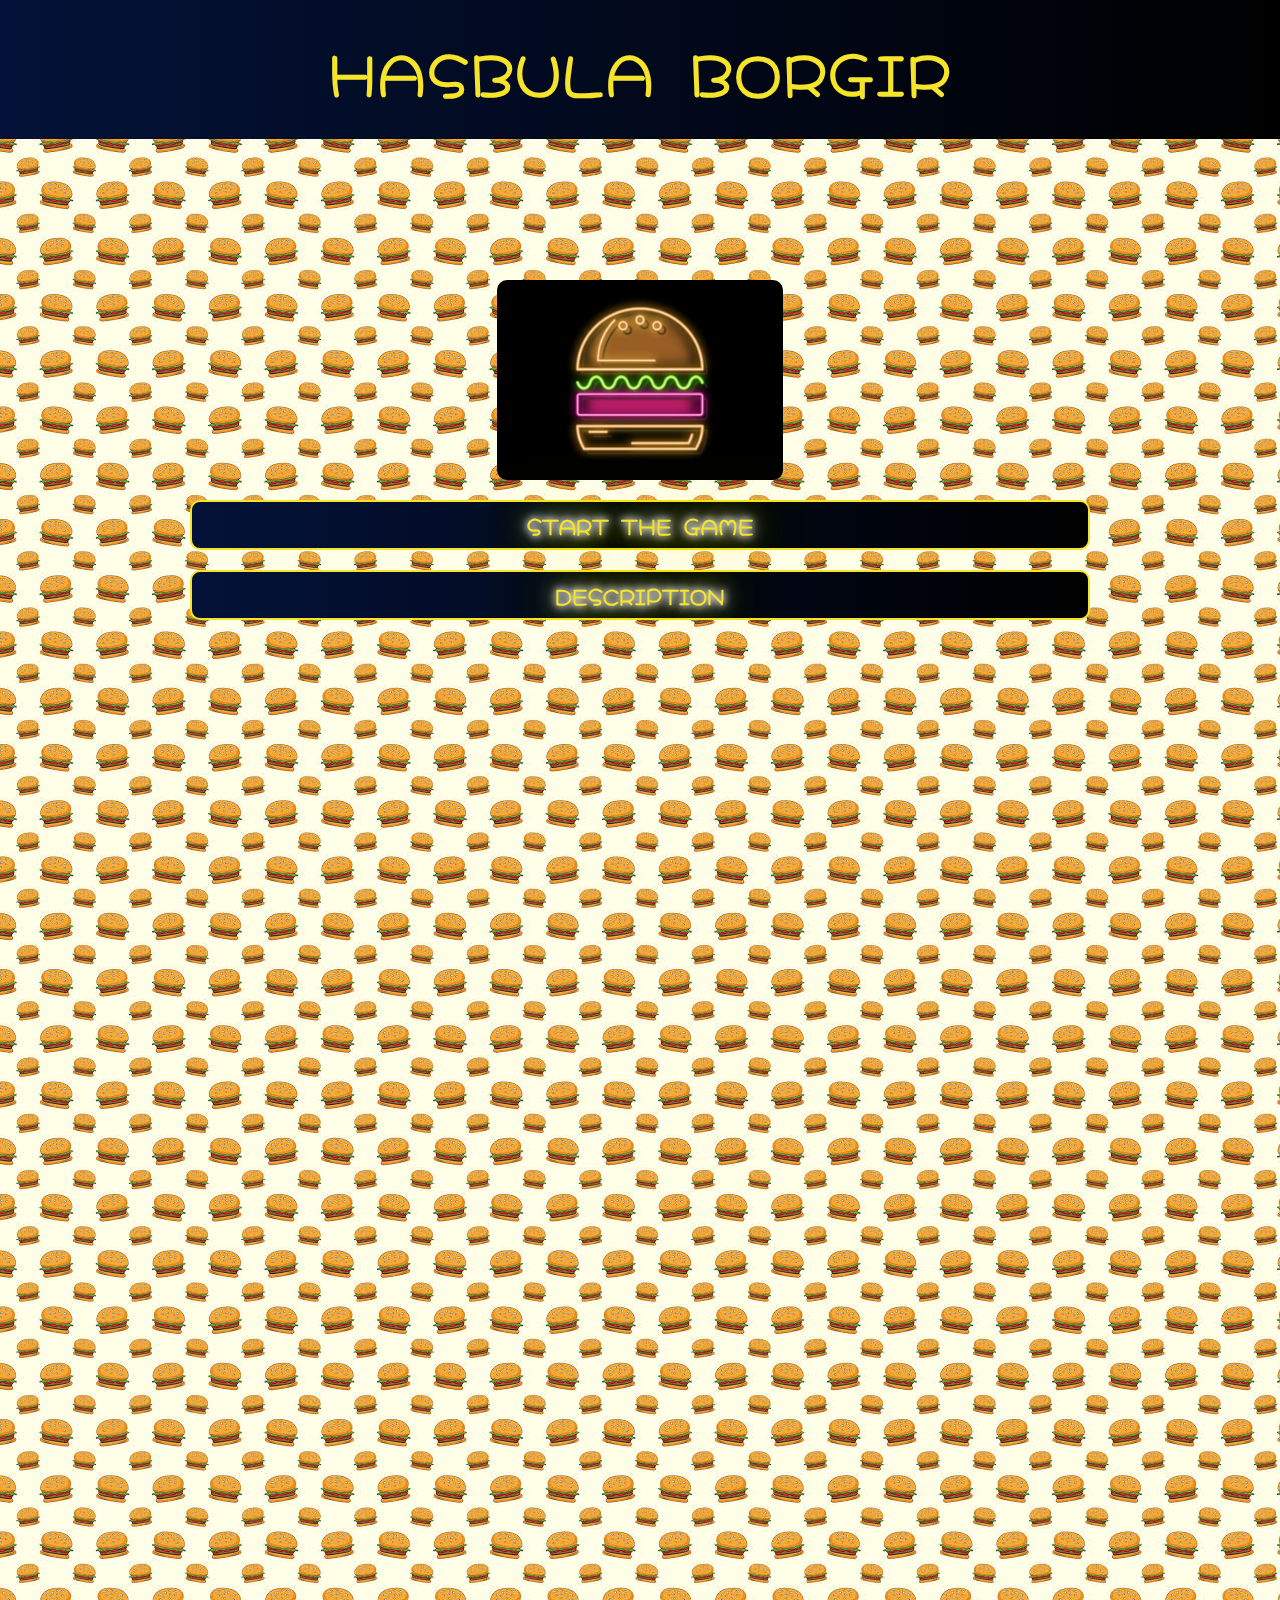
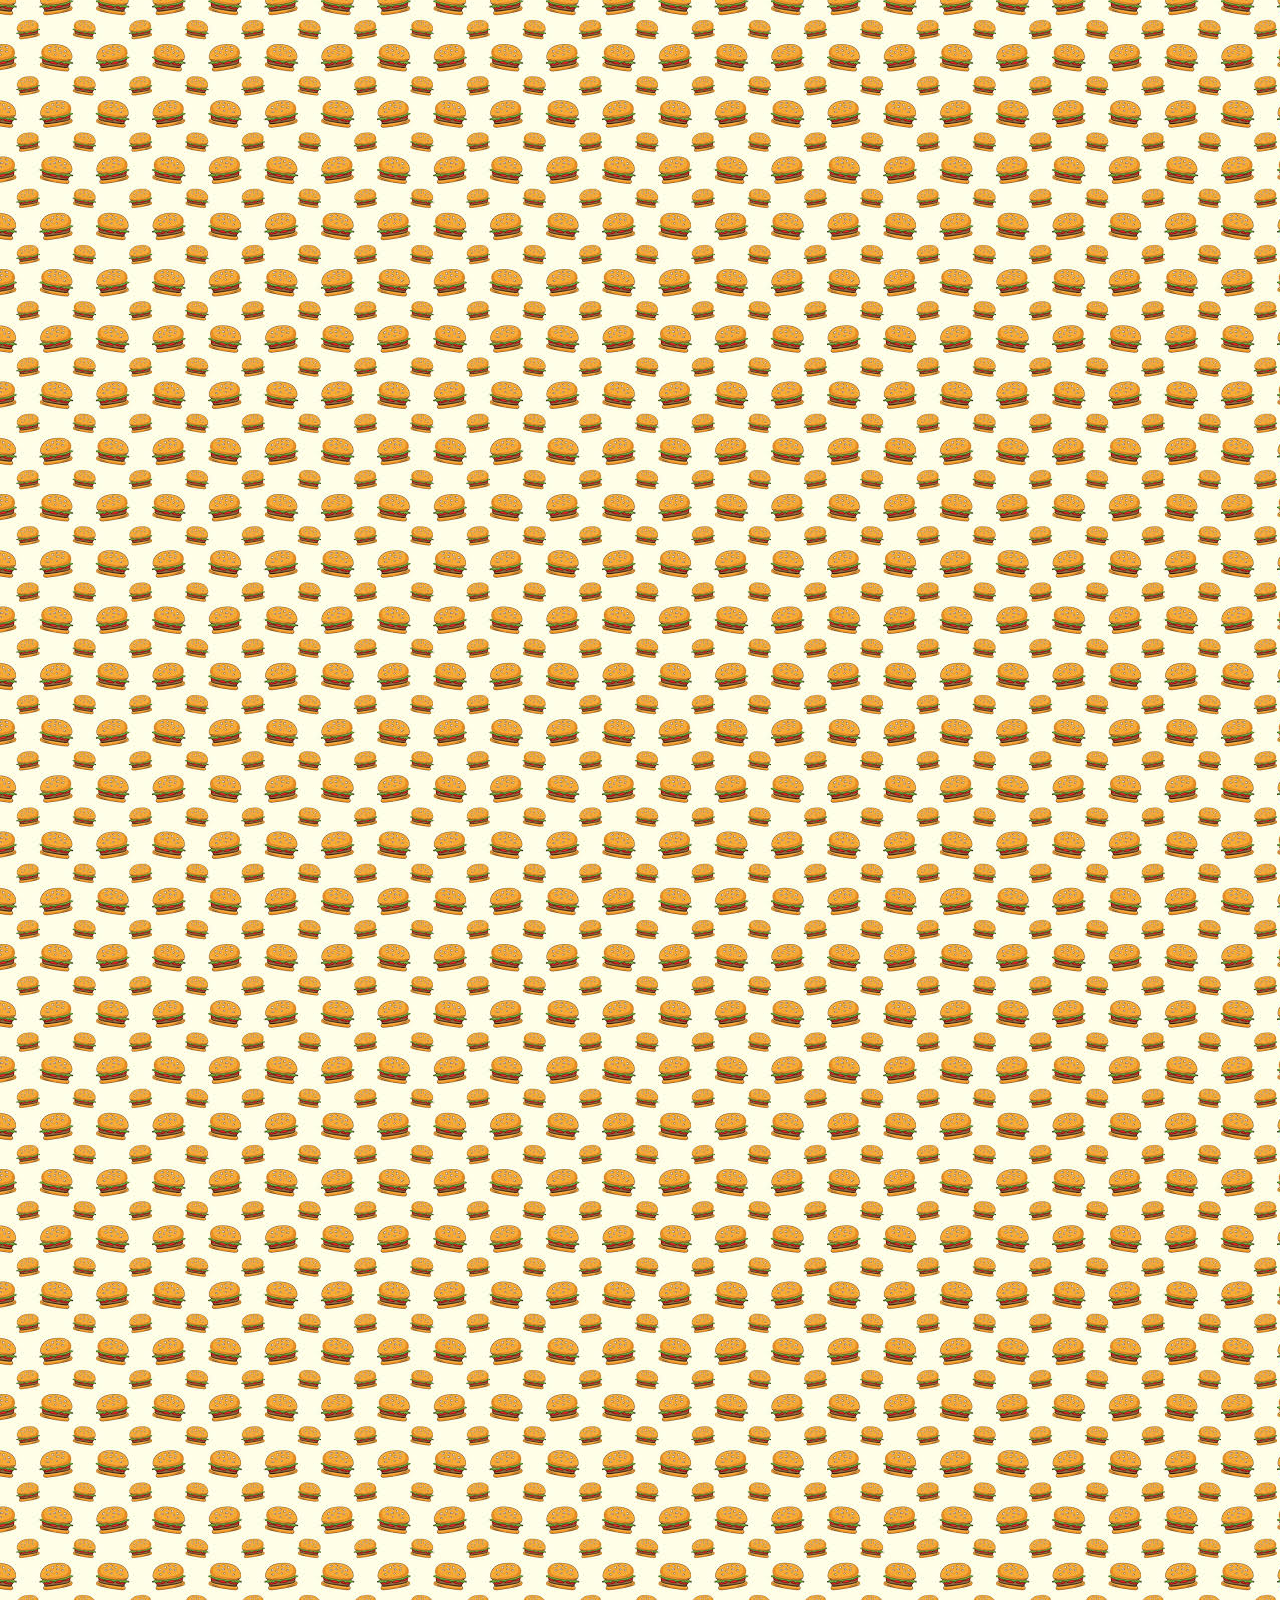
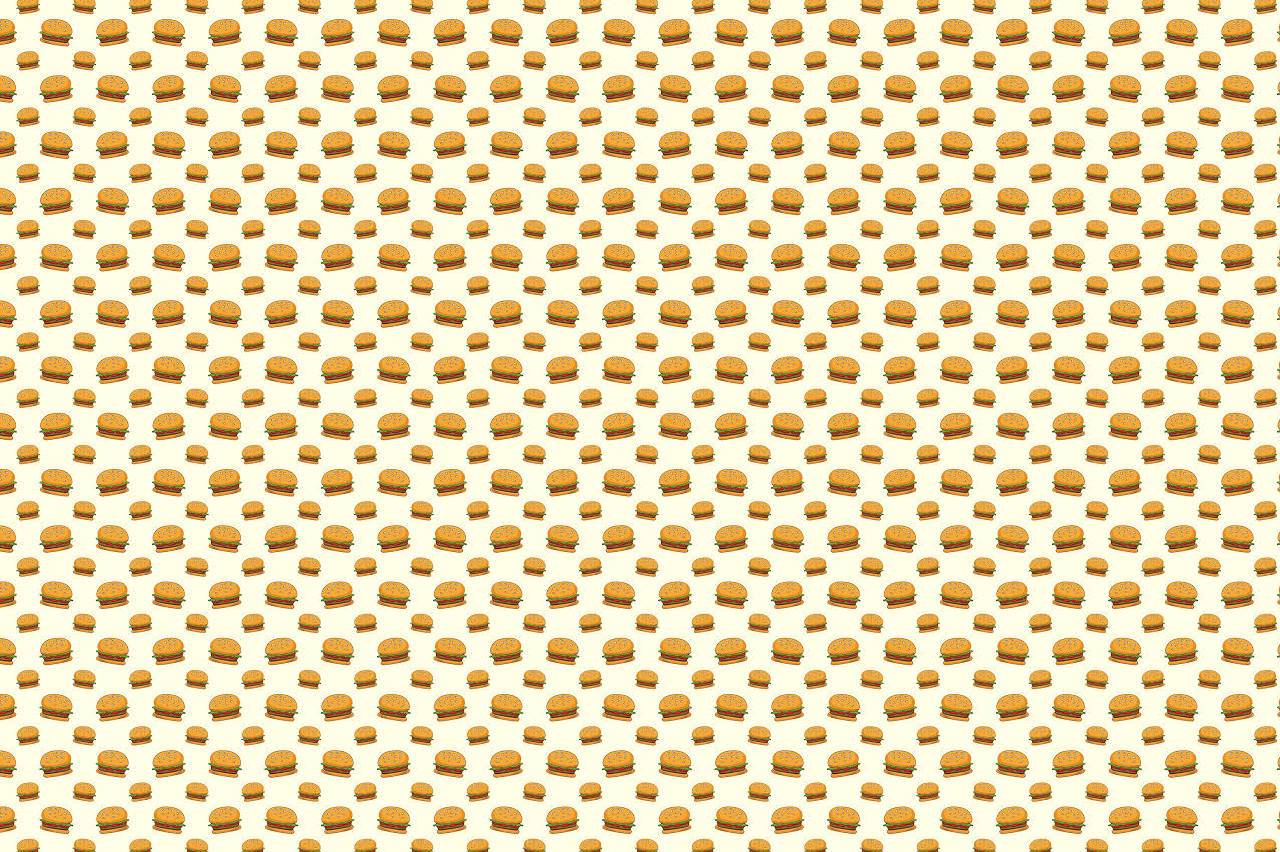
<file: index.html>
<!DOCTYPE html>
<html lang="en">
<head>
    <meta charset="UTF-8">
    <meta name="viewport" content="width=device-width, initial-scale=1.0">
    <link rel="stylesheet" href="styles/homePage.css">
    <link rel="shortcut icon" href="images/ico.png" type="image/x-icon">
    <title>Sandwich Maker</title>
</head>
<body>
    <h1 class="font-effect-neon">HASBULA BORGIR</h1>
    <div class="body">
        <div class="infinite-scrolling"></div>
    </div>
    <div class="button">
        <img src="images/hamburguesa.jpeg" alt="neon burger">
        <a href="gamePage.html"><button class="to-the-">START THE GAME</button></a>
        <a href="description.html"><button class="to-the-">DESCRIPTION</button></a>
    </div>
</body>
</html>
</file>
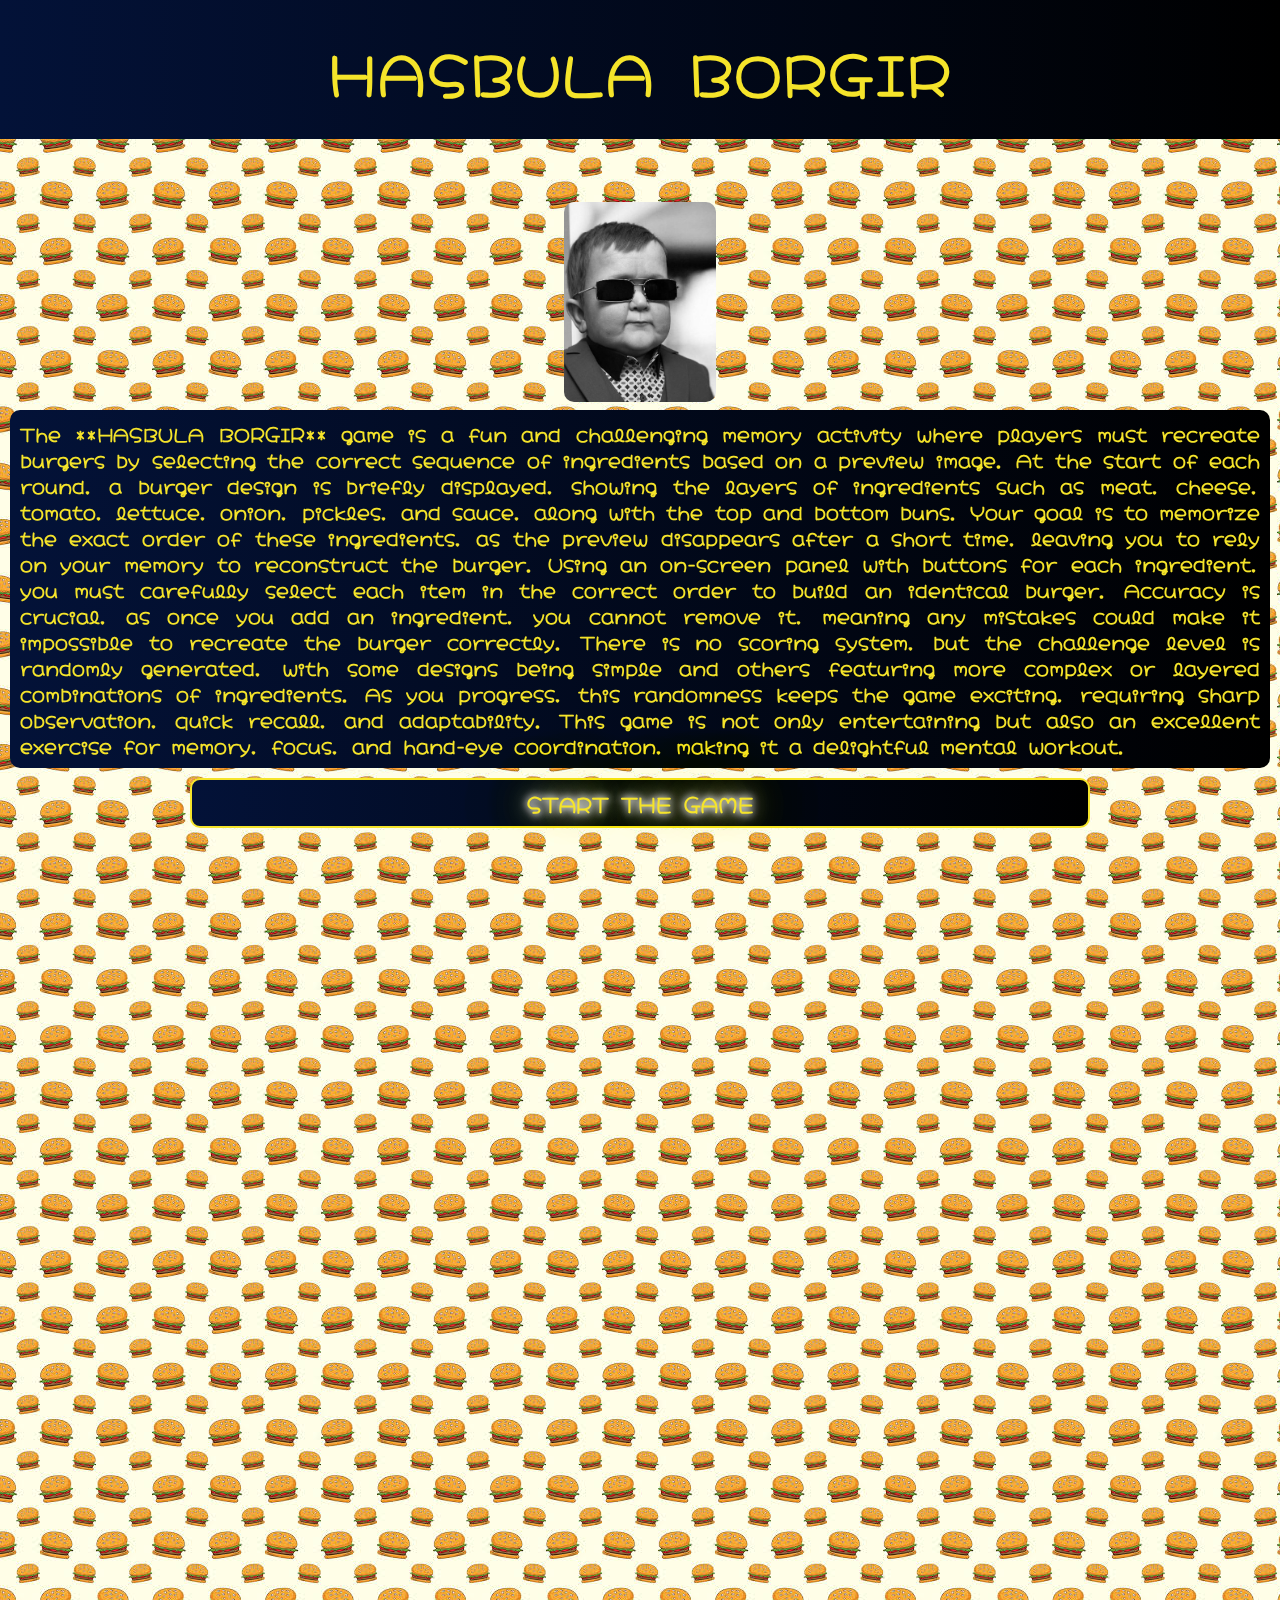
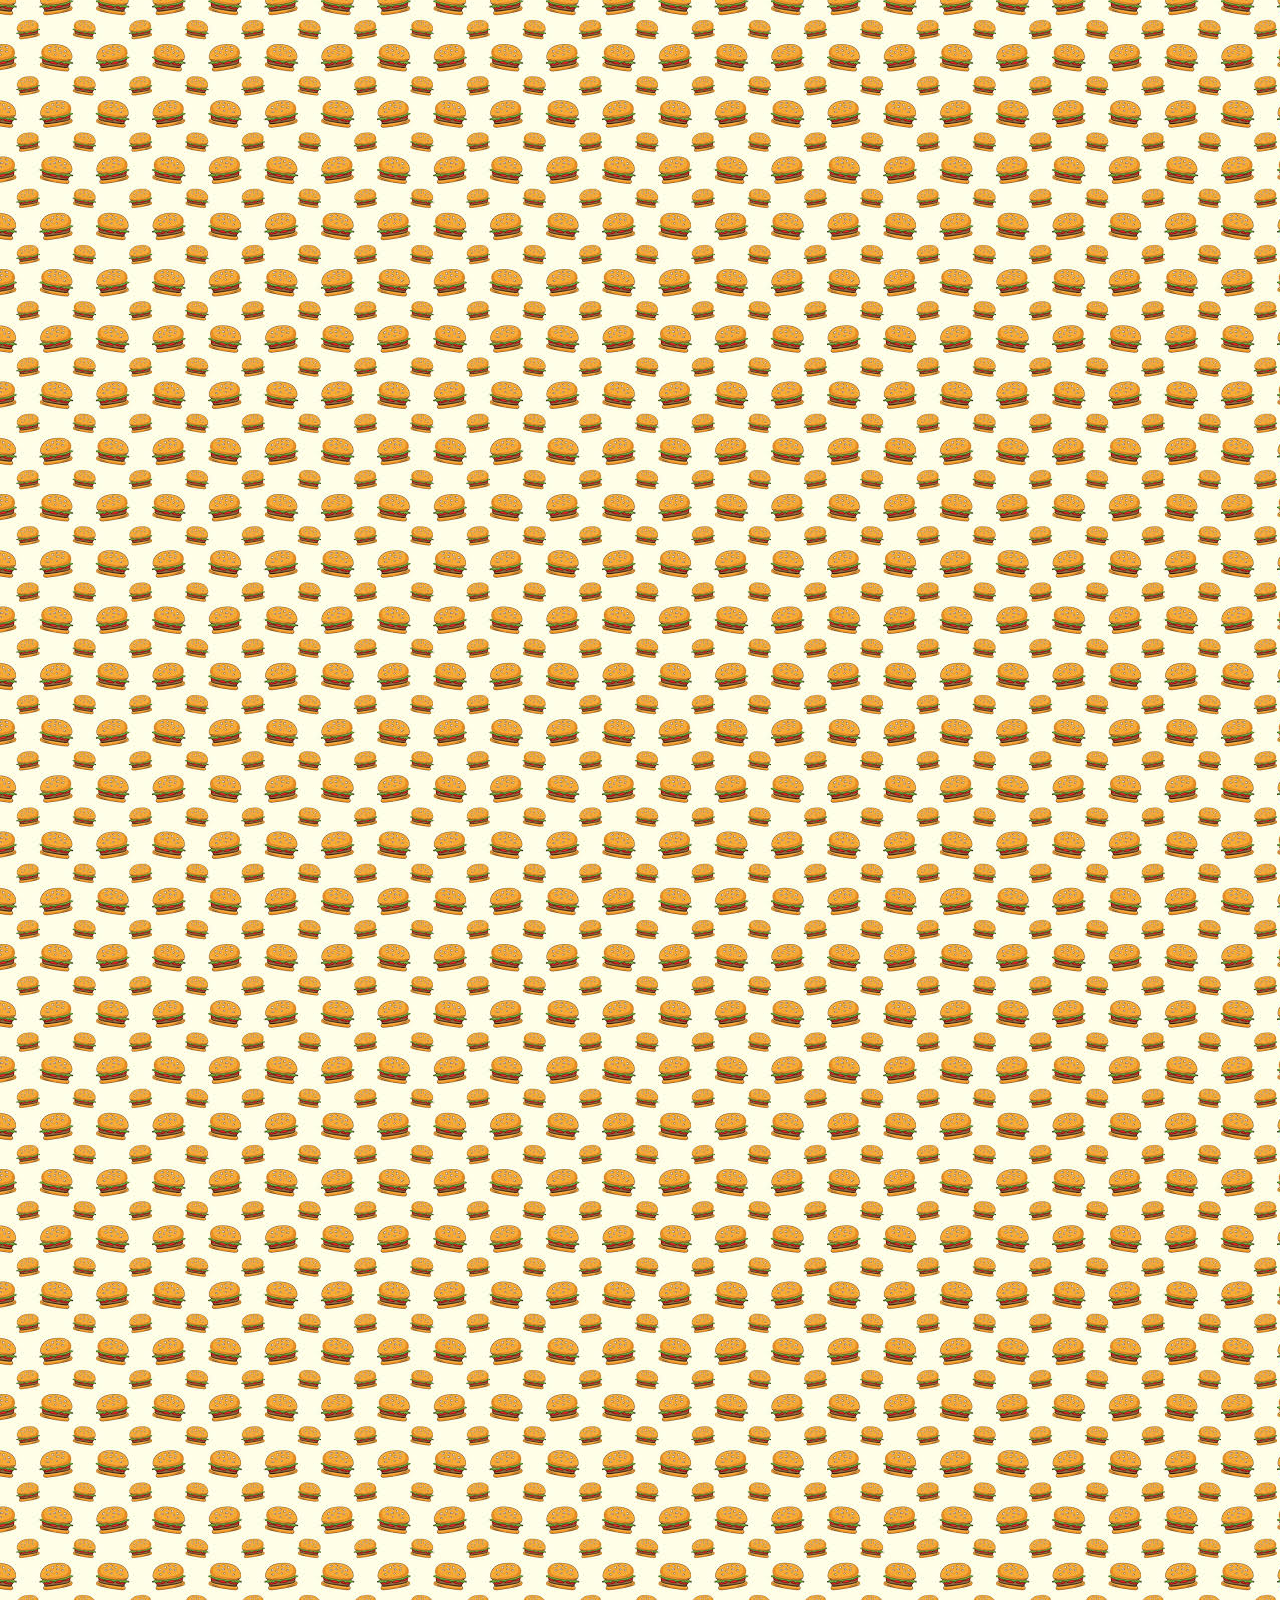
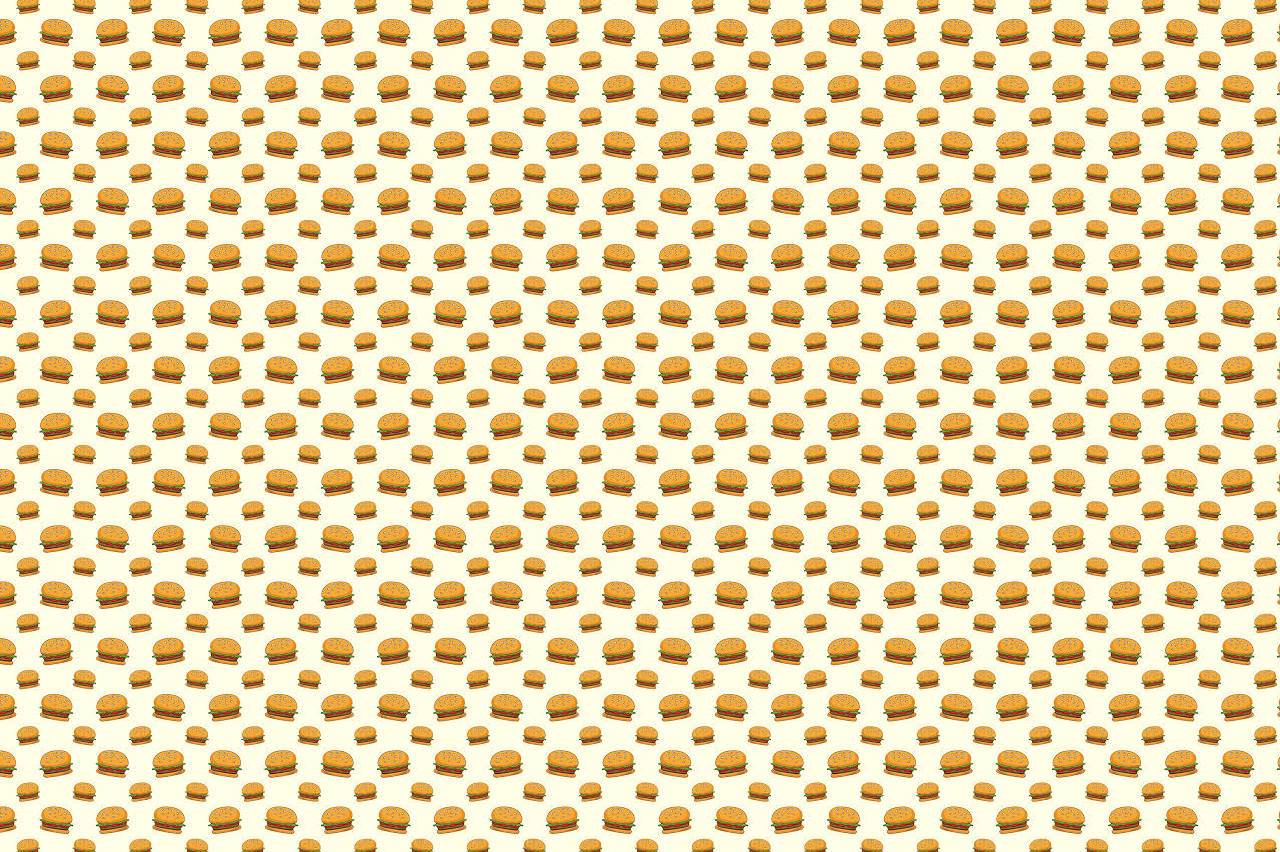
<file: description.html>
<!DOCTYPE html>
<html lang="en">
<head>
    <meta charset="UTF-8">
    <meta name="viewport" content="width=device-width, initial-scale=1.0">
    <link rel="stylesheet" href="styles/descriptionPage.css">
    <link rel="shortcut icon" href="images/ico.png" type="image/x-icon">
    <title>Sandwich Maker</title>
</head>
<body>
    <h1 class="font-effect-neon">HASBULA BORGIR</h1>
    <div class="body">
        <div class="infinite-scrolling"></div>
    </div>
    <div class="container">
        <img src="images/win.jpeg" alt="">
        <p>
            The **HASBULA BORGIR** game is a fun and challenging memory activity where players must recreate burgers by selecting the correct sequence of ingredients based on a preview image. At the start of each round, a burger design is briefly displayed, showing the layers of ingredients such as meat, cheese, tomato, lettuce, onion, pickles, and sauce, along with the top and bottom buns. Your goal is to memorize the exact order of these ingredients, as the preview disappears after a short time, leaving you to rely on your memory to reconstruct the burger. Using an on-screen panel with buttons for each ingredient, you must carefully select each item in the correct order to build an identical burger. Accuracy is crucial, as once you add an ingredient, you cannot remove it, meaning any mistakes could make it impossible to recreate the burger correctly. There is no scoring system, but the challenge level is randomly generated, with some designs being simple and others featuring more complex or layered combinations of ingredients. As you progress, this randomness keeps the game exciting, requiring sharp observation, quick recall, and adaptability. This game is not only entertaining but also an excellent exercise for memory, focus, and hand-eye coordination, making it a delightful mental workout.
        </p>
        <a href="gamePage.html"><button class="to-the-">START THE GAME</button></a>
    </div>
</body>
</html>
</file>
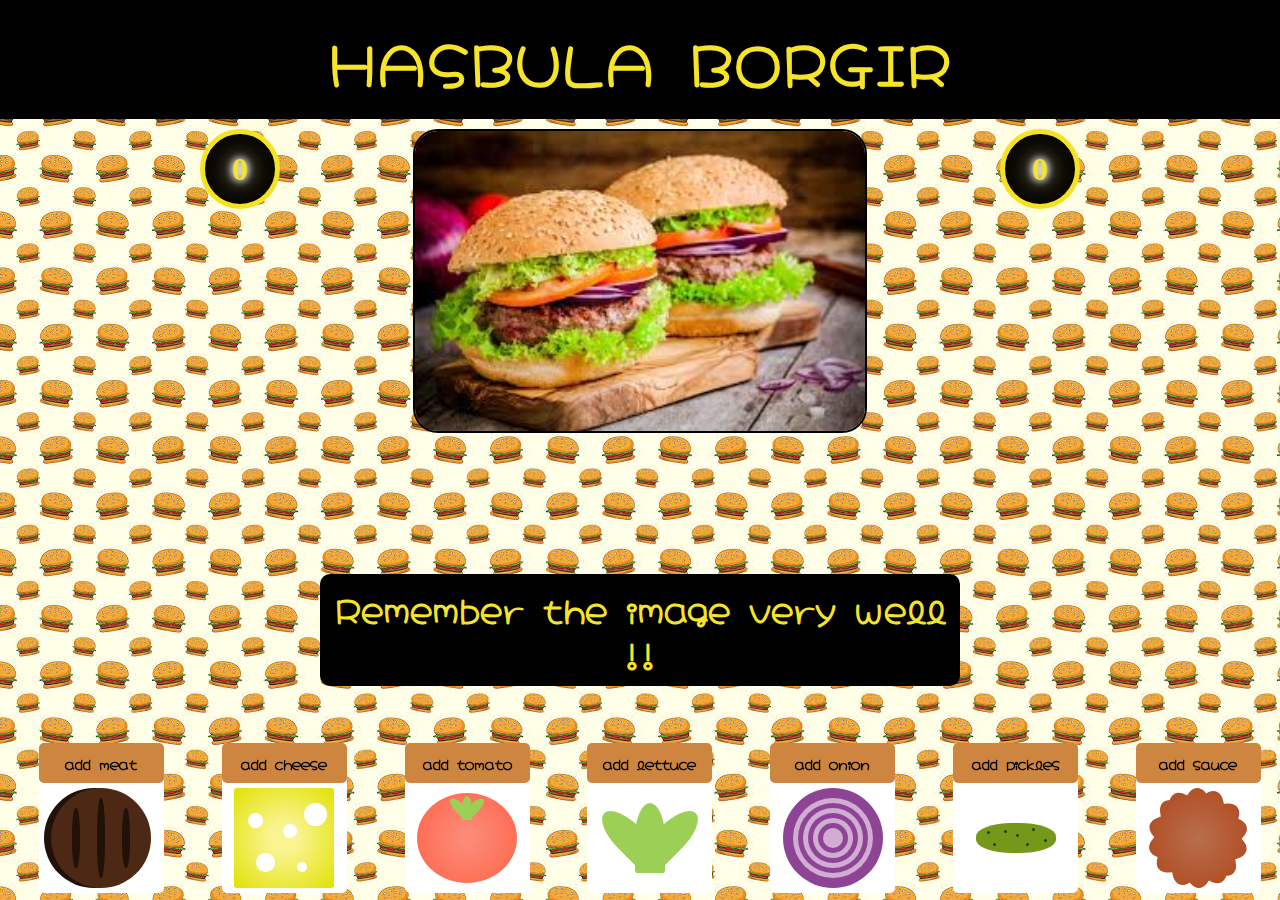
<file: gamePage.html>
<!DOCTYPE html>
<html lang="en">
<head>
    <meta charset="UTF-8">
    <meta name="viewport" content="width=device-width, initial-scale=1.0">
    <link rel="stylesheet" href="styles/gamePage.css">
    <link rel="shortcut icon" href="images/ico.png" type="image/x-icon">
    <title>Sandwich Maker</title>
</head>
<body>
    <h1 class="font-effect-neon">HASBULA BORGIR</h1>
    <div class="sandwich">
        <div class="timer e1">0</div>
        <div class="timer e2">0</div>
        <div class="start-image"></div>
        <p id="para">Remember the image very well !!</p>
    </div>
    <div class="images-container">
        <div class="item i1">
            <div class="b1">
                <button>add meat</button>
            </div>
            <div class="pic meat">
                <div class="grill"></div>
                <div class="grill"></div>
                <div class="grill"></div>
            </div>
        </div>
        <div class="item i2">
            <div class="b2">
                <button>add cheese</button>
            </div>
            <div class="pic cheese">
                <div class="holes"></div>
                <div class="holes"></div>
                <div class="holes"></div>
                <div class="holes"></div>
                <div class="holes"></div>
            </div>
        </div>
        <div class="item i3">
            <div class="b3">
                <button>add tomato</button>
            </div>
            <div class="pic tomato">
                <div class="leaf"></div>
                <div class="leaf"></div>
                <div class="leaf"></div>
            </div>
        </div>
        <div class="item i4">
            <div class="b4">
                <button>add lettuce</button>
            </div>
            <div class="pic lettuce">
                <div class="leaf"></div>
                <div class="leaf"></div>
                <div class="leaf"></div>
            </div>          
        </div>
        <div class="item i5">
            <div class="b5">
                <button>add onion</button>
            </div>
            <div class="pic onion">
                <div class="disque"></div>
                <div class="disque"></div>
                <div class="disque"></div>
                <div class="disque"></div>
                <div class="disque"></div>
                <div class="disque"></div>
                <div class="disque"></div>
                <div class="disque"></div>
            </div>
        </div>
        <div class="item i6">
            <div class="b6">
                <button>add pickles</button>
            </div>
            <div class="pic pickles">
                <div class="acne"></div>
                <div class="acne"></div>
                <div class="acne"></div>
                <div class="acne"></div>
                <div class="acne"></div>
                <div class="acne"></div>
                <div class="acne"></div>
            </div>
            </div>
            <div class="item i7">
                <div class="b7">
                    <button>add sauce</button>
                </div>
                <div class="pic sauce">
                    <div class="corner"></div>
                    <div class="corner"></div>
                    <div class="corner"></div>
                    <div class="corner"></div>
                    <div class="corner"></div>
                    <div class="corner"></div>
                    <div class="corner"></div>
                </div>
            </div>
        </div>
        <script type="text/javascript" src="script.js"></script>
    </body>
    </html>
</file>
<file: styles/homePage.css>
@import url('https://fonts.googleapis.com/css?family=Hachi+Maru+Pop&effect=neon');
@import url('https://fonts.googleapis.com/css?family=Poppins');

body{
    margin: auto;
    padding: 0;
    /* background-color:bisque; */
    overflow: hidden;
}

.body{
    overflow: hidden;
}

.infinite-scrolling{
    background-image: url('../images/b.jpeg'); 
    height: 3913px; 
    width: 1800px;
    animation: slide 30s linear infinite;
}

@keyframes slide {
  100% {
    transform: translate(0, 0);
  }
  0% {
    transform: translate(0, -782.6px); 
  }
}

.font-effect-neon{
    color: #f5e42a;
    animation: flicker 1.5s infinite alternate;
    text-align: center;
    padding: 30px 0;
    margin-top: 0;
    background: linear-gradient(to left, black, rgb(3, 18, 56));
    font-size: 54px;
    font-family: 'Hachi Maru Pop';
    letter-spacing: 2px;
    margin: auto;
}

@keyframes flicker{
    0%, 18%, 22%, 25%, 53%, 57%, 100% {
        text-shadow: 
        0 0 7px #fff,
        0 0 10px #fff,
        0 0 21px #fff,
        0 0 42px #ccbe23,
        0 0 82px #ccbe23,
        0 0 92px #ccbe23,
        0 0 102px #ccbe23,
        0 0 151px #ccbe23;
    }
    20%, 24%, 55%{
        text-shadow: none;
    } 
}

img{
    height: 200px;
    margin: 20px 0;
    border-radius: 10px;
}

a{
    text-decoration: none;
}

.button{
    display: flex;
    align-items: center;
    justify-content: center;
    flex-direction: column;
    position: fixed;
    top: 0;
    right: 0;
    bottom: 0;
    left: 0;
}

.to-the-{
    color: #f5e42a;
    margin-bottom: 20px;
    cursor: pointer;
    width: 100vh;
    height: 50px;
    font-size: 20px;
    font-weight: 600;
    font-family: 'Hachi Maru Pop';
    background: linear-gradient(to left, black, rgb(3, 18, 56));
    transition: all 0.8s ease;
    border: 2px solid #f5e42a;
    border-radius: 10px;
    text-shadow: 
        0 0 7px #fff,
        0 0 10px #fff,
        0 0 21px #fff,
        0 0 42px #ccbe23,
        0 0 82px #ccbe23,
        0 0 92px #ccbe23,
        0 0 102px #ccbe23,
        0 0 151px #ccbe23;
}

.to-the-:hover{
    background: linear-gradient(to right, black, rgb(3, 18, 56));
    letter-spacing: 5px;
    transform: scale(1.1);
    /* font-size: 26px; */
    border: 3px solid #f5e42a;

}
</file>
<file: styles/descriptionPage.css>
@import url('https://fonts.googleapis.com/css?family=Hachi+Maru+Pop&effect=neon');
@import url('https://fonts.googleapis.com/css?family=Poppins');

body{
    margin: auto;
    padding: 0;
    /* background-image: url('../images/b.jpeg'); */
    overflow: hidden;
}

.body{
    overflow: hidden;
}

.infinite-scrolling{
    background-image: url('../images/b.jpeg'); 
    height: 3913px; 
    width: 100%;
    animation: slide 30s linear infinite;
}

@keyframes slide {
  100% {
    transform: translate(0, 0);
  }
  0% {
    transform: translate(0, -782.6px); 
  }
}

.font-effect-neon{
    color: #f5e42a;
    animation: flicker 1.5s infinite alternate;
    text-align: center;
    padding: 30px 0;
    margin: auto;
    background: linear-gradient(to left, black, rgb(3, 18, 56));
    font-size: 54px;
    font-family: 'Hachi Maru Pop';
    letter-spacing: 2px;
}

@keyframes flicker{
    0%, 18%, 22%, 25%, 53%, 57%, 100% {
        text-shadow: 
        0 0 7px #fff,
        0 0 10px #fff,
        0 0 21px #fff,
        0 0 42px #ccbe23,
        0 0 82px #ccbe23,
        0 0 92px #ccbe23,
        0 0 102px #ccbe23,
        0 0 151px #ccbe23;
    }
    20%, 24%, 55%{
        text-shadow: none;
    } 
}

.container{
    display: flex;
    justify-content: center;
    align-items: center;
    flex-direction: column;
    position: fixed;
    top: 130px;
    right: 0;
    bottom: 0;
    left: 0;
}

img{
    height: 200px;
    margin-bottom: 8px;
    border-radius: 10px;
}

p{
    color: #f5e42a;
    background: linear-gradient(to left, black, rgb(3, 18, 56));
    font-family: "Hachi Maru Pop";
    font-size: large;
    font-weight: 900;
    text-align: justify;
    padding: 10px;
    margin: 0 10px;
    border-radius: 10px;
}

.to-the-{
    color: #f5e42a;
    margin-top: 10px;
    cursor: pointer;
    width: 100vh;
    height: 50px;
    font-size: 20px;
    font-weight: 600;
    font-family: 'Hachi Maru Pop';
    background: linear-gradient(to left, black, rgb(3, 18, 56));
    transition: all 0.8s ease;
    border: 2px solid #f5e42a;
    border-radius: 10px;
    text-shadow: 
        0 0 7px #fff,
        0 0 10px #fff,
        0 0 21px #fff,
        0 0 42px #ccbe23,
        0 0 82px #ccbe23,
        0 0 92px #ccbe23,
        0 0 102px #ccbe23,
        0 0 151px #ccbe23;
}

.to-the-:hover{
    background: linear-gradient(to right, black, rgb(3, 18, 56));
    letter-spacing: 5px;
    transform: scale(1.1);
    /* font-size: 26px; */
    border: 4px solid #f5e42a;
}
</file>
<file: styles/gamePage.css>
@import url('https://fonts.googleapis.com/css?family=Hachi+Maru+Pop');
@import url('https://fonts.googleapis.com/css?family=Poppins');

body{
    margin: auto;
    padding: 0;
    background-image: url('../images/b.jpeg');
    overflow: hidden;
}

h1{
    text-align: center;
    padding: 20px 0;
    margin: 0 0 10px 0;
    background-color: black;
    font-size: 54px;
    font-family: 'Hachi Maru Pop';
    letter-spacing: 2px;
}

.font-effect-neon{
    color: #f5e42a;
    animation: flicker 1.5s infinite alternate;
}

@keyframes flicker{
    0%, 18%, 22%, 25%, 53%, 57%, 100% {
        text-shadow: 
        0 0 7px #fff,
        0 0 10px #fff,
        0 0 21px #fff,
        0 0 42px #ccbe23,
        0 0 82px #ccbe23,
        0 0 92px #ccbe23,
        0 0 102px #ccbe23,
        0 0 151px #ccbe23;
    }
    20%, 24%, 55%{
        text-shadow: none;
    } 
}

#start-image{
    display: block;
    margin: 10px auto 0 auto;
    max-width: 500px;
    height: 300px;
    border: 2px solid black;
    border-radius: 25px;
}
.timer{
    --raduis: 30px;
    width: var(--raduis);
    height: var(--raduis);
    display: inline;
    position: fixed;
    text-align: center;
    line-height: var(--raduis);
    padding: 20px;
    border: 5px solid #f5e42a;
    border-radius: 50%;
    font-size: 32px;
    font-weight: 900;
    color: #f5e42a;
    background-color: black;
    text-shadow: 
    0 0 7px #fff,
    0 0 10px #fff,
    0 0 21px #fff,
    0 0 42px #ccbe23,
    0 0 82px #ccbe23,
    0 0 92px #ccbe23,
    0 0 102px #ccbe23,
    0 0 151px #ccbe23;
}

.element{
    position: fixed;
    color: #f5e42a;
    margin-bottom: 20px;
    cursor: pointer;
    width: 200px;
    height: 60px;
    font-size: 16px;
    font-weight: 600;
    font-family: 'Hachi Maru Pop';
    background: linear-gradient(to left, black, rgb(3, 18, 56));
    transition: all 0.1s ease;
    border: 2px solid #f5e42a;
    border-radius: 10px;
    text-shadow: 
    0 0 7px #fff,
    0 0 10px #fff,
    0 0 21px #fff,
    0 0 42px #ccbe23,
    0 0 82px #ccbe23,
    0 0 92px #ccbe23,
    0 0 102px #ccbe23,
    0 0 151px #ccbe23;
}

.element:hover{
    background: linear-gradient(to right, black, rgb(3, 18, 56));
    letter-spacing: 2px;
    width: 225px;
    height: 70px;
    font-size: 18px;
    /* border: 4px solid #f5e42a; */
}

.e1{
    left: 200px;
}

.e2{
    right:200px;
}

.sandwich p{
    color: #f5e42a;
    background-color: black;
    font-size: 32px;
    font-family: 'Hachi Maru Pop';
    font-weight: 700;
    text-align: center;
    /* padding: 15px 10px; */
    margin-top: 3vh;
    position: absolute;
    display: inline;
    top: 67%;
    left: 50%;
    translate: -50% -50%;
    padding: 10px;
    border-radius: 10px;
}

.images-container{
    position: fixed;
    bottom: 0px;
    width: 100%;
    display: flex;
    justify-content: space-around;
    margin: 7px 10px;
}

.item{
    display: flex;
    align-items: center;
    flex-direction: column;
    margin: 0 10px;
    background-color: white;
    border-radius: 5px;
}

button{
    background-color: peru;
    padding: 10px;
    border-style: none;
    border-radius: 5px;
    font-family: 'Hachi Maru Pop';
    font-weight: 600;
    width: 125px;
    height: 40px;
    cursor: pointer;
    transition: all 0.3s ease;
}

button:hover{
    background-color: rgb(179, 95, 12);
    transform: scale(1.1);
}

.scrolable{
    height: 34vh;
    width: 300px;
    /* height: 250px; */
    margin: 10px auto 0 auto;
    padding: 25px 0;
    background-color: white;
    border: 2px solid black;
    border-radius: 25px;
    overflow-y: auto;
    scrollbar-color: rgba(255, 0, 0, 0);
    display: flex;
    justify-content: center;
    align-items: center;
}

.build-burger{
    display: flex;
    justify-content: center;
    align-items: center;
    flex-direction: column;
}

.pan{
    background-color: rgb(222, 142, 107);
    margin: 0 auto;
    text-align: center;
}

.down.pan{
    height: 20px;
    border-radius: 5px 5px 20px 20px;
}

.upper.pan{
    height: 25px;
    border-radius: 80px 80px 5px 5px;
}

.meat{
    background-color: rgb(77, 40, 20);
    height:15px;
    border-radius: 4px;
}

.cheese{
    height:4px;
    width: 110px;
    background-color: rgb(225, 225, 0);
}

.tomato{
    height:10px;
    border-radius: 2px;
    background-color: tomato;
}

.lettuce{
    height: 7px;
    width: 110px;
    background-color: rgb(155, 207, 86);
}

.onion{
    height: 7px;
    background-color: rgb(126, 50, 233);
}

.pickles{
    height: 5px;
    width: 40px;
    background-color: rgb(118, 152, 26);
}

.sauce{
    height: 3px;
    background-color: rgb(177, 78, 36);
}

.ingredient{
    width: 100px;
    margin: 2px auto;
}

.pic{
    margin: 5px auto;
}

.pic.meat{
    position: relative;
    background-color: rgb(77, 40, 20);
    border-radius: 50%;
    height: 100px;
    width: 100px;
    box-shadow: -7px 0px rgb(33, 17, 8);
}

.pic.meat .grill{
    position: absolute;
    width: 8px;
    background-color: rgb(33, 17, 8);
    border-radius: 45%;
    top: 50%;
    translate: -50% -50%;
}

.pic.meat .grill:nth-child(1){left: 25%; height: 60px;}
.pic.meat .grill:nth-child(2){left: 50%; height: 80px;}
.pic.meat .grill:nth-child(3){left: 75%; height: 60px;}


.pic.cheese{
    position: relative;
    height: 100px;
    width: 100px;
    background: radial-gradient(circle at center, rgb(249, 244, 145) 20%, rgb(225, 225, 0) 100%);
    border-radius: 3px;
}

.pic.cheese .holes{
    position: absolute;
    border-radius: 50%;
    background-color: white;
}

.pic.cheese .holes:nth-child(1){top: 25%; left: 14%; width: 15px; height: 15px;}
.pic.cheese .holes:nth-child(2){top: 15%; left: 70%; width: 23px; height: 23px;}
.pic.cheese .holes:nth-child(3){top: 65%; left: 22%; width: 19px; height: 19px;}
.pic.cheese .holes:nth-child(4){top: 74%; left: 63%; width: 10px; height: 10px;}
.pic.cheese .holes:nth-child(5){top: 36%; left: 49%; width: 14px; height: 14px;}

.pic.tomato{
    position: relative;
    width: 100px;
    height: 90px;
    border-radius: 50%;
    background: radial-gradient(circle at center, rgb(252, 138, 118) 10%, tomato 100%);
    margin: auto;
}

.pic.tomato .leaf{
    position: absolute;
    width: 25px;
    height: 10px;
    top: 17%;
}

.pic.tomato .leaf:nth-child(1){border-radius: 80% 80% 10% 10%; height: 24px; width: 10px;}
.pic.tomato .leaf:nth-child(2){border-radius: 10% 80% 80% 10%; transform: rotate(-45deg); translate: -20% -50%;}
.pic.tomato .leaf:nth-child(3){border-radius: 80% 10% 10% 80%; transform: rotate(45deg);translate: -80% -50%;}

.pic.lettuce{
    position: relative;
    margin: auto;
    width: 0;
    height: 0;
}

.leaf{
    position: absolute;
    width: 70px;
    height: 30px;
    background-color: rgb(155, 207, 86);
    top: 50%;
    left: 50%;
    translate: -50% -50%;
}

.pic.lettuce .leaf:nth-child(1){border-radius: 80% 80% 10% 10%; height: 70px; width: 30px;}
.pic.lettuce .leaf:nth-child(2){border-radius: 10% 80% 80% 10%; transform: rotate(-45deg); translate: -20% -50%;}
.pic.lettuce .leaf:nth-child(3){border-radius: 80% 10% 10% 80%; transform: rotate(45deg);translate: -80% -50%;}


.pic.onion{
    position: relative;
    height: 100px;
    width: 100px;
    border-radius: 50%;
    background-color: rgb(142, 68, 149);
}

.disque{
    position: absolute;
    border-radius: 50%;
    top: 50%;
    left: 50%;
    translate: -50% -50%;
}

.pic.onion .disque:nth-child(1){background-color: rgb(142, 68, 149); height: 90px; width: 90px;}
.pic.onion .disque:nth-child(2){background-color: rgb(209, 173, 212); height: 80px; width: 80px;}
.pic.onion .disque:nth-child(3){background-color: rgb(142, 68, 149); height: 70px; width: 70px;}
.pic.onion .disque:nth-child(4){background-color: rgb(209, 173, 212); height: 60px; width: 60px;}
.pic.onion .disque:nth-child(5){background-color: rgb(142, 68, 149); height: 50px; width: 50px;}
.pic.onion .disque:nth-child(6){background-color: rgb(209, 173, 212); height: 40px; width: 40px;}
.pic.onion .disque:nth-child(7){background-color: rgb(142, 68, 149); height: 30px; width: 30px;}
.pic.onion .disque:nth-child(8){background-color: rgb(209, 173, 212); height: 20px; width: 20px;}


.pic.pickles{
    position: relative;
    width: 80px;
    height: 30px;
    border-radius: 45%;
    background-color: rgb(118, 152, 26);
    margin: auto;
}

.pic.pickles .acne{
    position: absolute;
    background-color: rgb(17, 70, 17);
    width: 3px;
    height: 3px;
    border-radius: 50%;
}

.pic.pickles .acne:nth-child(1){top: 25%; left: 14%;}
.pic.pickles .acne:nth-child(2){top: 15%; left: 70%;}
.pic.pickles .acne:nth-child(3){top: 65%; left: 22%;}
.pic.pickles .acne:nth-child(4){top: 68%; left: 63%;}
.pic.pickles .acne:nth-child(5){top: 52%; left: 85%;}
.pic.pickles .acne:nth-child(6){top: 38%; left: 51%;}
.pic.pickles .acne:nth-child(7){top: 24%; left: 35%;}

.pic.sauce{
    position: relative;
    margin: auto;
}

.pic.sauce .corner{
    position: absolute;
    height: 40px;
    width: 100px;
    border-radius: 50%;
    background: radial-gradient(circle at center, rgb(185, 110, 77), rgb(177, 78, 36));
    top: 50%;
    left: 50%;
    translate: -50% -50%;
}

.pic.sauce .corner:nth-child(1){rotate: 15deg;}
.pic.sauce .corner:nth-child(2){rotate: 45deg;}
.pic.sauce .corner:nth-child(3){rotate: 62deg;}
.pic.sauce .corner:nth-child(4){rotate: -13deg;}
.pic.sauce .corner:nth-child(5){rotate: -38deg;}
.pic.sauce .corner:nth-child(6){rotate: 89deg;}
.pic.sauce .corner:nth-child(7){rotate: 112deg;}

.start-image img {
    height: 350px;
}

.ingredient-image{
    height: 110px;
    width: 125px;
    margin-bottom: 5px;
}
</file>
